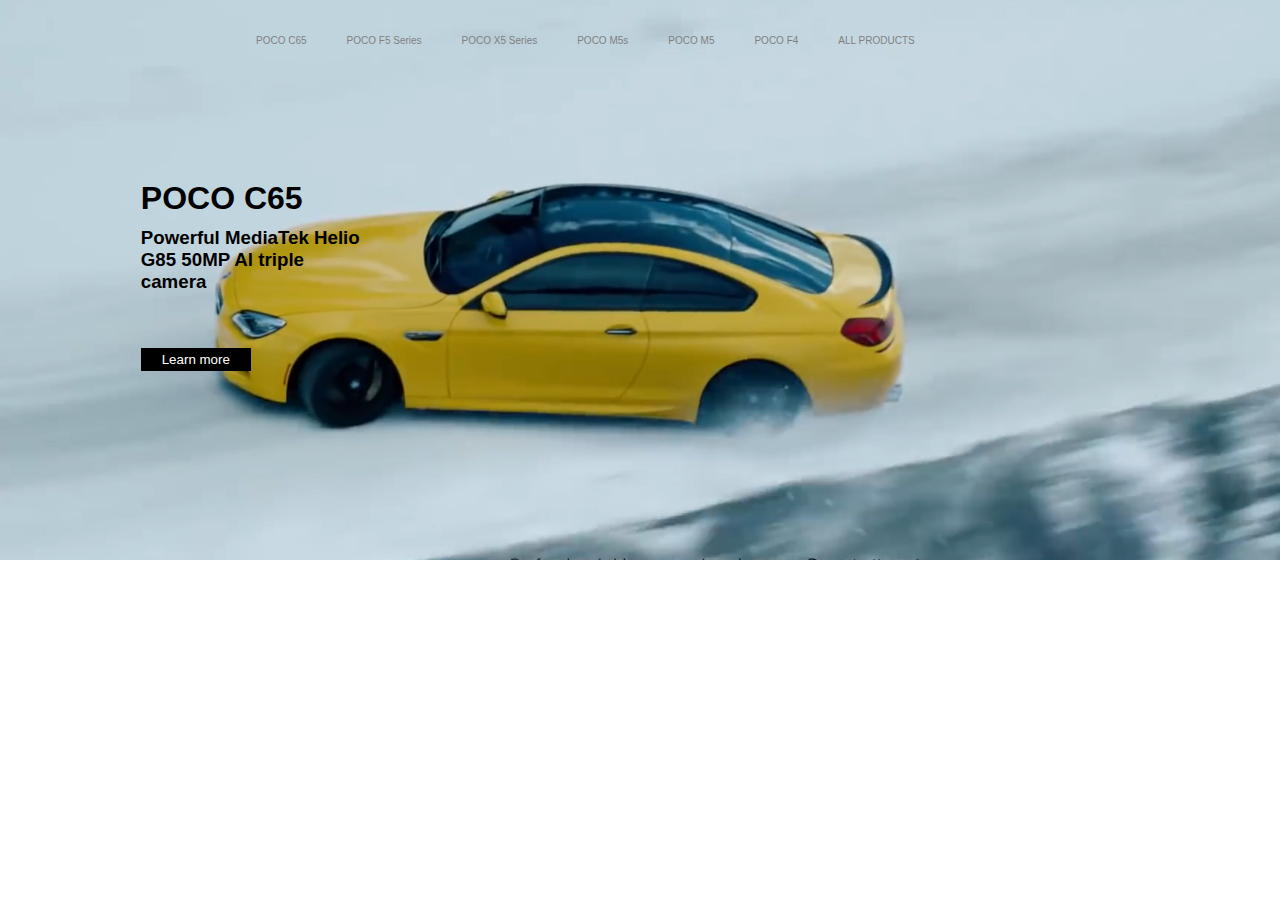
<file: Vazifalar/for plus 1 012.html>
<!DOCTYPE html>
<html lang="en">
<head>
    <meta charset="UTF-8">
    <meta http-equiv="X-UA-Compatible" content="IE=edge">
    <meta name="viewport" content="width=device-width, initial-scale=1.0">
    <title>Document</title>
    <link rel="stylesheet" href="./style for plus 1 012.css">
</head>
<body>
    <div class="banner">
        <div class="navbar">
            <ul class="navbar__collection">
                <li>POCO C65</li>
                <li>POCO F5 Series</li>
                <li>POCO X5 Series</li>
                <li>POCO M5s</li>
                <li>POCO M5</li>
                <li>POCO F4</li>
                <li>ALL PRODUCTS</li>
            </ul>
        </div>
        <div class="content">
            <h1>POCO C65</h1>
            <h3>Powerful MediaTek Helio G85 50MP Al triple camera</h3>
            <button class="btn">Learn more</button>
        </div>
    </div>
</body>
</html>
</file>
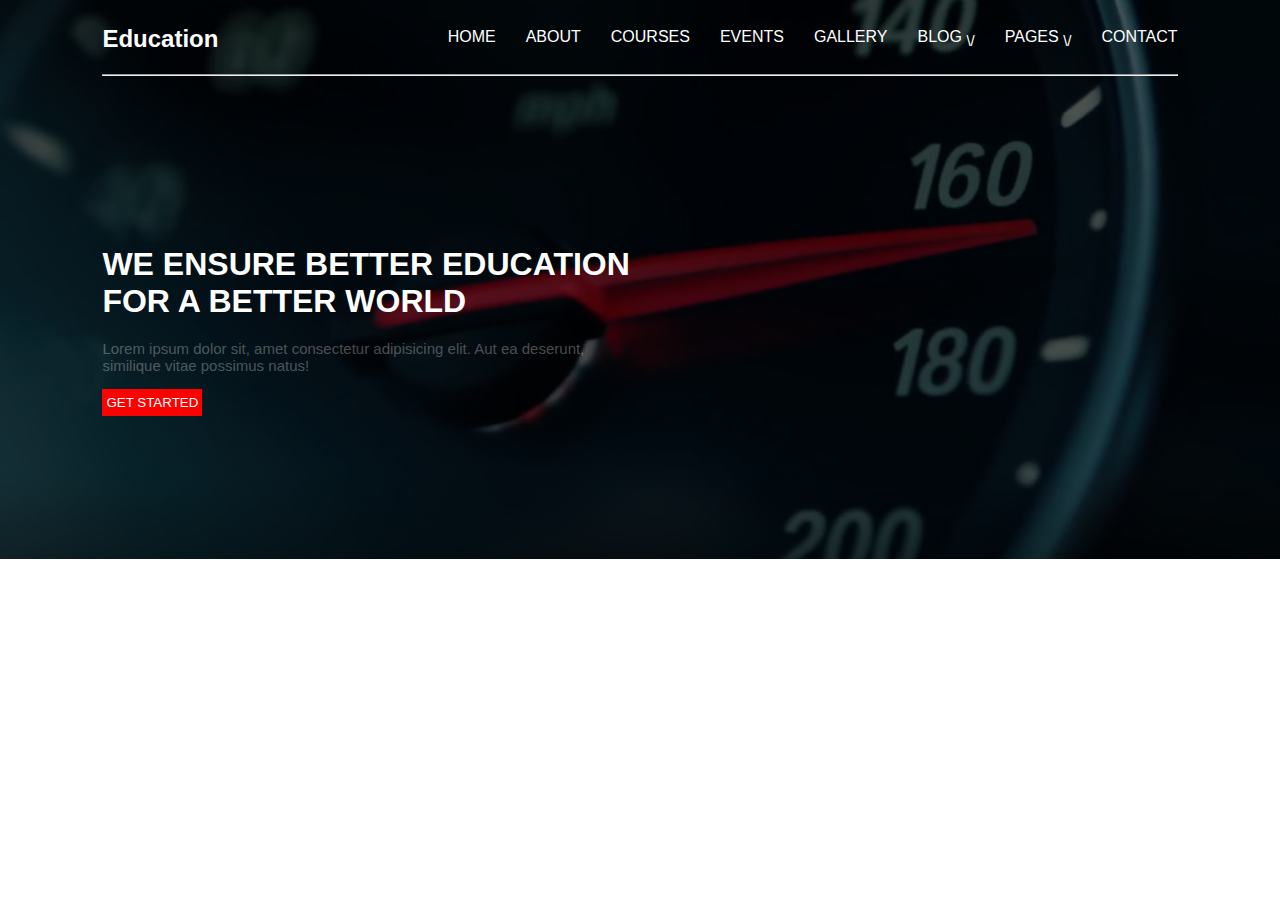
<file: Vazifalar/For plus 2 012.html>
<!DOCTYPE html>
<html lang="en">
<head>
    <meta charset="UTF-8">
    <meta http-equiv="X-UA-Compatible" content="IE=edge">
    <meta name="viewport" content="width=device-width, initial-scale=1.0">
    <title>Document</title>
    <link rel="stylesheet" href="./style for plus 2 012.css">
</head>
<body>
    <div class="banner">
        <div class="banner__shadow">
            <div class="navbar">
                <h2>Education</h2>
                <ul class="navbar__collection">
                    <li>HOME</li>
                    <li>ABOUT</li>
                    <li>COURSES</li>
                    <li>EVENTS</li>
                    <li>GALLERY</li>
                    <li>BLOG <sub>\/</sub></li>
                    <li>PAGES <sub>\/</sub></li>
                    <li>CONTACT</li>
                </ul>
            </div>
            <hr>
            <div class="content">
                <h1>WE ENSURE BETTER EDUCATION FOR A BETTER WORLD</h1>
                <p>Lorem ipsum dolor sit, amet consectetur adipisicing elit. Aut ea deserunt, similique vitae possimus natus!</p>
                <button>GET STARTED</button>
            </div>
        </div>  
    </div>
</body>
</html>
</file>
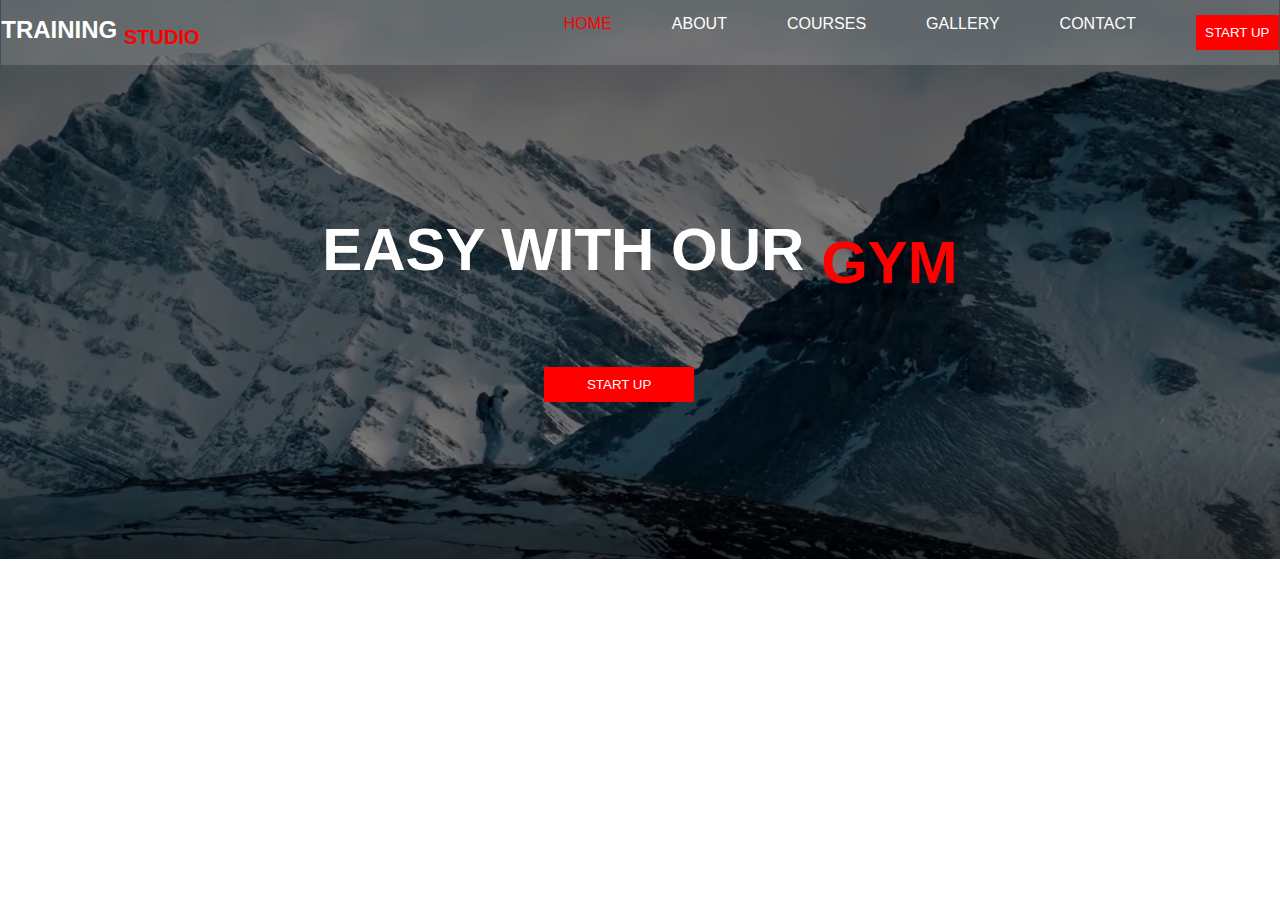
<file: Vazifalar/For plus 3 012.html>
<!DOCTYPE html>
<html lang="en">
<head>
    <meta charset="UTF-8">
    <meta http-equiv="X-UA-Compatible" content="IE=edge">
    <meta name="viewport" content="width=device-width, initial-scale=1.0">
    <title>Document</title>
    <link rel="stylesheet" href="./style for plus 3 012.css">
</head>
<body>
    <div class="banner">
        <div class="banner__shadow">
            <div class="navbar">
                <h2>TRAINING <sub>STUDIO</sub></h2>
                <ul class="navbar__collection">
                    <li class="licolor">HOME</li>
                    <li>ABOUT</li>
                    <li>COURSES</li>
                    <li>GALLERY</li>
                    <li>CONTACT</li>
                    <button>START UP</button>
                </ul>
            </div> 
            <div class="content">
                <h1>EASY WITH OUR <sub>GYM</sub></h1>
                <button>START UP</button>
            </div>
        </div>
    </div>
</body>
</html>
</file>
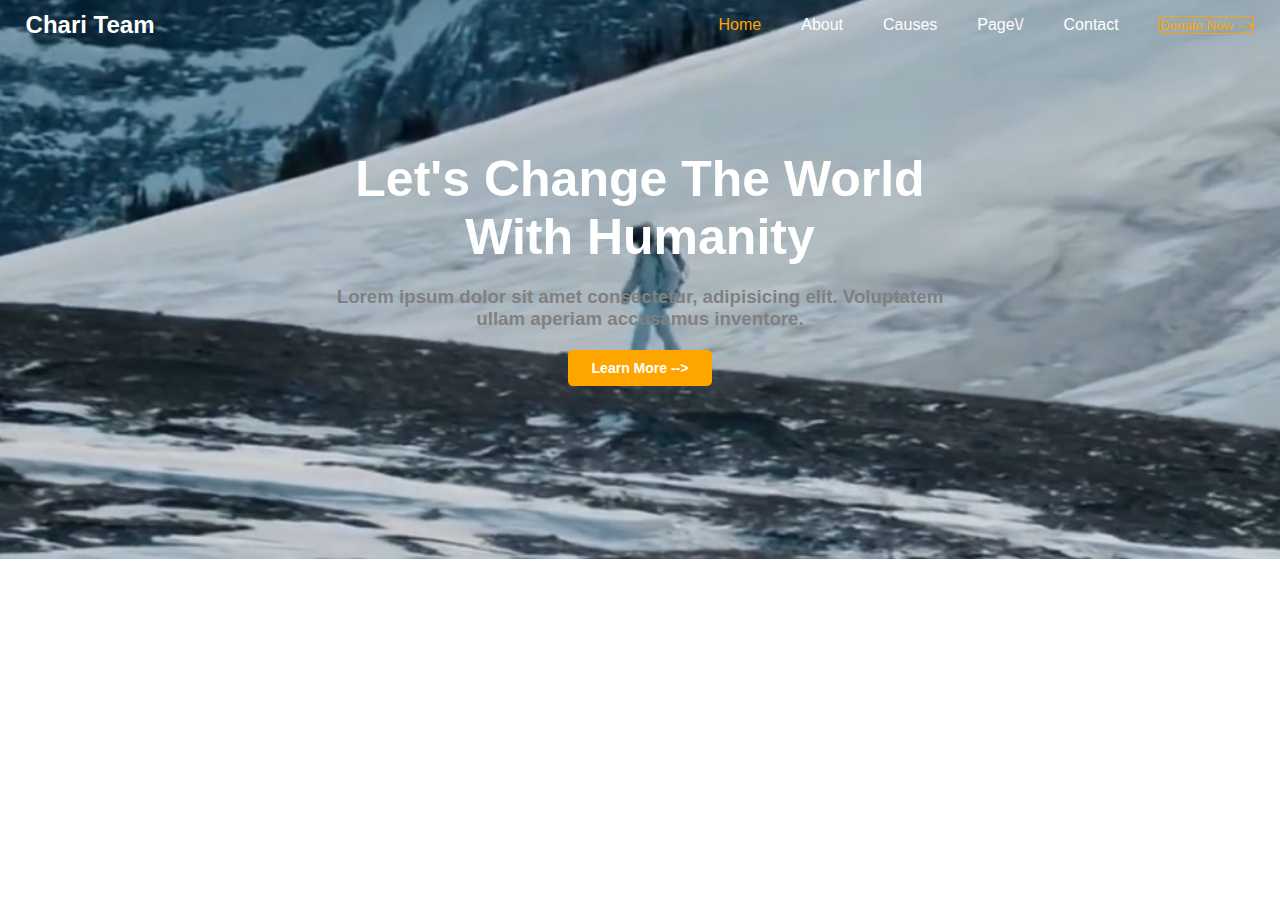
<file: Vazifalar/Uy ishi 1 012.html>
<!DOCTYPE html>
<html lang="en">
<head>
    <meta charset="UTF-8">
    <meta http-equiv="X-UA-Compatible" content="IE=edge">
    <meta name="viewport" content="width=device-width, initial-scale=1.0">
    <title>Document</title>
    <link rel="stylesheet" href="./style uy ishi 1 012.css">
</head>
<body>
    <div class="banner">
        <div class="banner__shadow">
            <div class="navbar">
                <h2>Chari Team</h2>
                <ul class="navbar__collection">
                    <li class="licolor">Home</li>
                    <li>About</li>
                    <li>Causes</li>
                    <li>Page\/</li>
                    <li>Contact</li>
                    <button>Donate Now --></button>
                </ul>
            </div>
            <div class="content">
                <h1>Let's Change The World With Humanity</h1>
                <h3>Lorem ipsum dolor sit amet consectetur, adipisicing elit. Voluptatem ullam aperiam accusamus inventore.</h3>
                <button class="btn">Learn More --></button>
            </div>
        </div>
    </div>



</body>
</html>
</file>
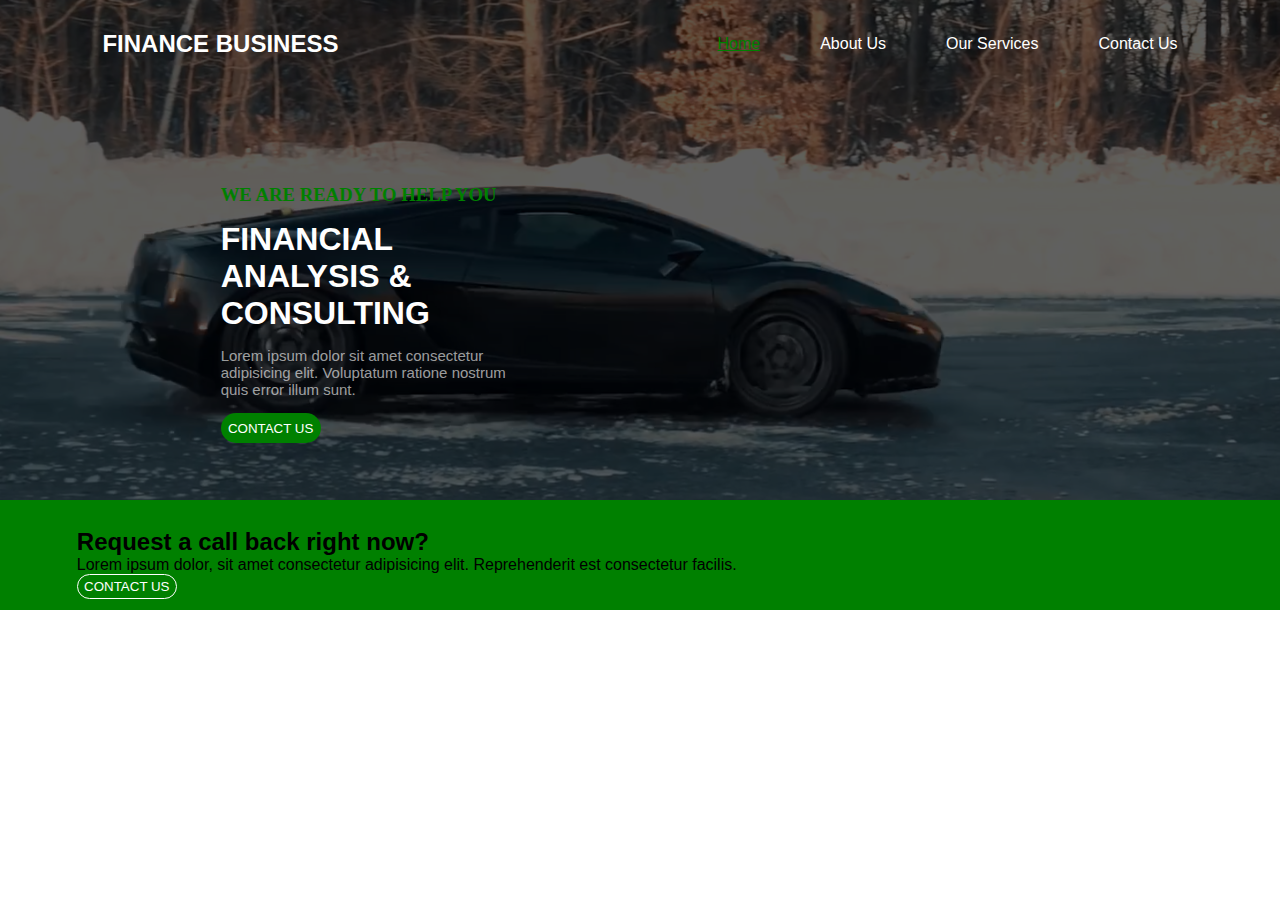
<file: Vazifalar/Uy ishi 2 012.html>
<!DOCTYPE html>
<html lang="en">
<head>
    <meta charset="UTF-8">
    <meta http-equiv="X-UA-Compatible" content="IE=edge">
    <meta name="viewport" content="width=device-width, initial-scale=1.0">
    <title>Document</title>
    <link rel="stylesheet" href="./style uy ishi 2 012.css">
</head>
<body>
    <div class="banner">
        <div class="banner__shadow">
            <div class="navbar">
                <h2>FINANCE BUSINESS</h2>
                <ul class="navbar__collection">
                    <li><a class="acolor" href="">Home</a></li>
                    <li>About Us</li>
                    <li>Our Services</li>
                    <li>Contact Us</li>
                </ul>
            </div>
            <div class="content">
                <h3>WE ARE READY TO HELP YOU</h3>
                <h1>FINANCIAL ANALYSIS & CONSULTING</h1>
                <p>Lorem ipsum dolor sit amet consectetur adipisicing elit. Voluptatum ratione nostrum quis error illum sunt.</p>
                <button class="btn">CONTACT US</button>
            </div>
        </div>
    </div>
    <div class="banner2">
        <br>
        <div class="navbar2">
            <h2>Request a call back right now?</h2>
            <p>Lorem ipsum dolor, sit amet consectetur adipisicing elit. Reprehenderit est consectetur facilis.</p>
            <button class="btn2"> CONTACT US</button>
        </div>
    </div>



</body>
</html>
</file>
<file: Vazifalar/style for plus 1 012.css>
*{
    margin: 0;
    padding: 0;
    box-sizing: border-box;
    font-family: sans-serif;
}
.banner{
    width: 100%;
    height: 560px;
    background: wheat;
    background: url("./for\ plus\ 1.png") no-repeat center/cover;
}
.navbar{
    width: 100%;
    height: 80px;
    display: flex;
    align-items: center;
    justify-content: space-between;
    color: grey;
    padding: 5px 20%;
}
.navbar__collection{
    display: flex;
    gap: 40px;
    list-style: none;
}
.navbar__collection li{
    font-size: 10px;
}
.content{
    width: 40%;
    padding: 100px 11%;
}
.content h3{
    margin-top: 10px;
}
.content button{
    width: 110px;
    height: 23px;
    border: none;
    background: black;
    color: white;
    margin-top: 55px;
}
</file>
<file: Vazifalar/style for plus 2 012.css>
*{
    margin: 0;
    padding: 0;
    box-sizing: border-box;
    font-family: sans-serif;
}
.banner{
    width: 100%;
    height: 559px;
    background: url("./for\ plus\ 2.png") no-repeat center/cover;
    margin: auto;
    display: block;

}
.banner__shadow{
    width: 100%;
    height: 100%;
    background: rgba(0, 0, 0, 0.623);
    padding: 4px 8%;
}
.navbar{
    width: 100%;
    height: 70px;
    display: flex;
    align-items: center;
    justify-content: space-between;
    color: white;
}
.navbar__collection{
    display: flex;
    gap: 30px;
    list-style: none;
}
.navbar__collection sub{
    font-size: 15px;
}
.content{
    width: 50%;
    padding-top: 100px;
}.content h1{
    color: white;
    font-family: sans-serif;
    margin-top: 70px;
}
.content p{
    color: rgba(255, 255, 255, 0.295);
    font-size: 15px;
    padding-top: 20px;
}
.content button{
    width: 100px;
    height: 27px;
    border: none;
    background: red;
    margin-top: 15px;
    color: white;
}
</file>
<file: Vazifalar/style for plus 3 012.css>
*{
    margin: 0;
    padding: 0;
    box-sizing: border-box;
    font-family: sans-serif;
}
.banner{
    width: 100%;
    height: 559px;
    background: url("./for\ plus\ 3.png") no-repeat center/cover;
}
.banner__shadow{
    width: 100%;
    height: 100%;
    background: rgba(0, 0, 0, 0.507);
    padding: 0 0.1%;
}
.navbar{
    width: 100%;
    height: 65px;
    display: flex;
    align-items: center;
    justify-content: space-between;
    color: white;
    background-color: rgba(255, 255, 255, 0.144);
}
.navbar h2{
    color: white;
}
.navbar sub{
    color: red;
}
.navbar__collection{
    display: flex;
    gap: 60px;
    list-style: none;
}
.licolor{
    color: red;
}
.navbar__collection button{
    width: 83px;
    height: 35px;
    background: red;
    border: none;
    color: white;
}
.content{
    width: 50%;
    padding-top: 150px;
    margin: auto;
    display: block;
}
.content h1{
    color: white;
    text-align: center;
    font-family: sans-serif;
    font-size: 60px;
}
.content sub{
    color: red;
    font-size: 60px;
}
.content button{
    width: 150px;
    height: 35px;
    margin: 70px 35%;
    background: red;
    color: white;
    border: none;
}
</file>
<file: Vazifalar/style uy ishi 1 012.css>
*{
    margin: 0;
    padding: 0;
    box-sizing: border-box;
    font-family: sans-serif;
}
.banner{
    width: 100%;
    height: 559px;
    background: url("./uy\ ishi\ 1.jpg") no-repeat center/cover;
}
.banner__shadow{
    width: 100%;
    height: 100%;
}
.navbar{
    width: 100%;
    height: 50px;
    display: flex;
    align-items: center;
    justify-content: space-between;
    color: white;
    padding: 2px 2%;
}
.navbar__collection{
    display: flex;
    gap: 40px;
    list-style: none;
}
.licolor{
    color: orange;
}
.navbar__collection button{
    color: orange;
    border: 1px solid orange; 
    border-radius: 3px;
    background: none;
}
.content{
    width: 50%;
    padding-top: 100px;
    margin: auto;
    display: block;
}
.content h1{
    color: white;
    font-size: 50px;
    text-align: center;
}
.content h3{
    color: grey;
    padding: 20px 0;
    text-align: center;
}
.btn{
    padding: 10px 24px;
    background: orange;
    color: white;
    border: none;
    border-radius: 5px;
    font-weight: 600;
    font-size: 14px;
    margin: auto;
    display: block;
}
</file>
<file: Vazifalar/style uy ishi 2 012.css>
*{
    margin: 0;
    padding: 0;
    box-sizing: border-box;
    font-family: sans-serif;
}
.banner{
    width: 100%;
    height: 500px;
    background: url("./uy\ ishi\ 2.png") no-repeat center/cover;
}
.banner__shadow{
    width: 100%;
    height: 100%;
    background: rgba(0, 0, 0, 0.623);
    padding: 4px 8%;
}
.navbar{
    width: 100%;
    height: 80px;
    display: flex;
    align-items: center;
    justify-content: space-between;
    color: white;
}
.navbar__collection{
    display: flex;
    gap: 60px;
    list-style: none;
}
.acolor{
    color: green;
}
.content{
    width: 50%;
    padding: 100px 11%;
}
.content h3{
    color: green;
    font-family: cursive;
}
.content h1{
    color: white;
    padding-top: 15px;
}
.content p{
    color: rgba(255, 255, 255, 0.61);
    font-size: 15px;
    padding-top: 15px;
}
.btn{
    width: 100px;
    height: 30px;
    border-radius: 18px;
    border: none;
    background: green;
    margin-top: 15px;
    color: white;
}
.banner2{
    width: 100%;
    height: 110px;
    background-color: green;
}
.navbar2{
    width: 1260px;
    height: 70px;
    border: none;
    padding: 10px 6%;
}
.btn2{
    width: 100px;
    height: 25px;
    background: none;
    border-radius: 15px;
    color: white;
    border: 1px solid white;
}
</file>
